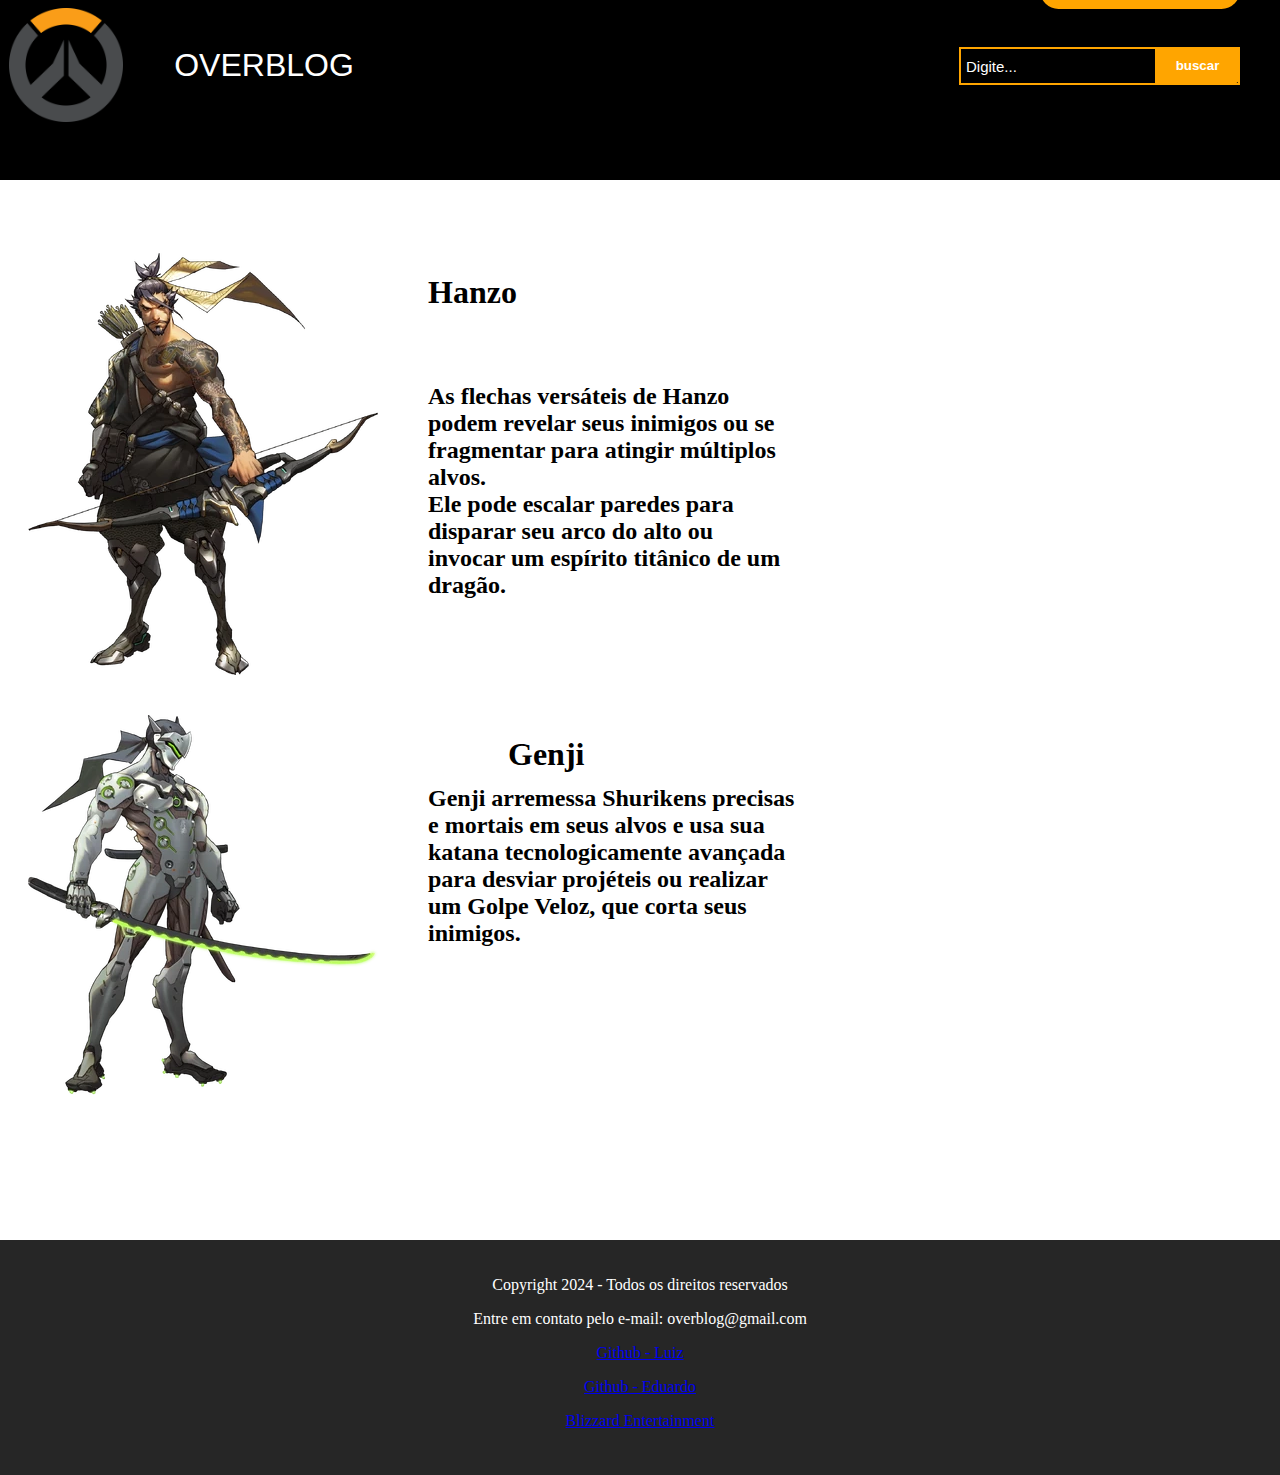
<file: OverBlog1/overblog.html>
<!DOCTYPE html>

<html lang="pt-br">

<head>
    <meta charset="utf-8">
    <title>OverBlog</title>
    <link rel="stylesheet" type="text/css" href="style.css">
</head>

<body>
    <header id="OverBlog">

        <div class="container">
            <img src="overwatchtransparent.png" alt="OverBlog logo">
            <h1 class="Título">OVERBLOG</h1>
        </div>

        <div id="jogueagora">
            <button class="btnLink"><a href="https://overwatch.blizzard.com/pt-br/">Jogue Agora</a></button>
        </div>

        <form id="formsearch">
            <input type="text" id="txtBusca" placeholder='Digite...' />
            <button class="btnBusca" :hover>buscar</button>
        </form>



    </header>

    <main id="conteudo">

        <div id="divmaior">
            <img src="Hanzo-portrait.png" id="image">
            <div id="divmenor"">
            <h1 strong id=" titulo">
                Hanzo
                </h1 strong>

                <h2 id="texto">As flechas versáteis de Hanzo
                    podem revelar seus inimigos ou se
                    fragmentar para atingir múltiplos alvos.<br> Ele pode escalar paredes para disparar seu arco do alto
                    ou invocar um espírito
                    titânico de um dragão.
                </h2>

            </div>

        </div>

        <div id="divmaior">
            <img src="Genji-portrait.png" id="image">
            <div id="divmenor">
                <h1 strong id="titulo">
                    Genji
                </h1 strong>

                <h2 id="texto">Genji arremessa Shurikens precisas e mortais em seus alvos e usa sua katana
                    tecnologicamente avançada<br>
                    para desviar projéteis ou realizar um Golpe Veloz, que corta seus inimigos.
                </h2>

            </div>

        </div>




    </main>



    <footer class="footer">
        <p>Copyright 2024 - Todos os direitos reservados</p>
        <p>Entre em contato pelo e-mail: overblog@gmail.com</p>
        <p><a href="https://github.com/hndrix777">Github - Luiz</a></p>
        <p><a href="https://github.com/EddAng">Github - Eduardo</a></p>
        <p><a href="https://www.blizzard.com/pt-br/">Blizzard Entertainment</a></p>
    </footer>

</body>

</html>
</file>
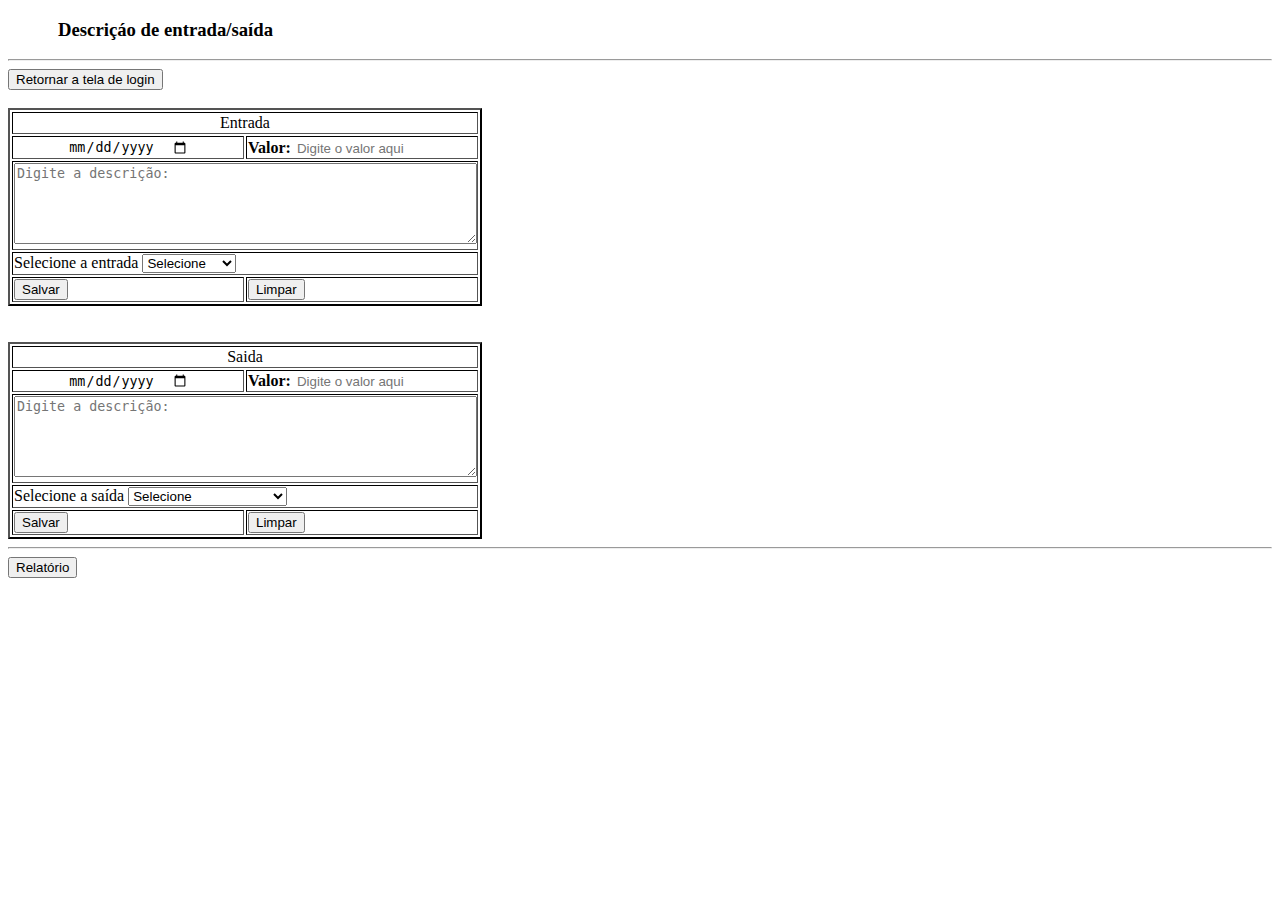
<file: Trab Finanças DESWEB/financas.html>
<!DOCTYPE html>
<html lang="en">
<head>
    <meta charset="UTF-8">
    <meta http-equiv="X-UA-Compatible" content="IE=edge">
    <meta name="viewport" content="width=device-width, initial-scale=1.0">
    <title>Document</title>

</head>

<body>
    <h3 style="padding-left: 50px">Descriçáo de entrada/saída</h3>
<hr>
    <a href="login.html"><button>Retornar a tela de login</button></a>
    <br><br>

    <form>
        <table style="border-color: black" border="2">
            <thead>
                <tr align="center"><td colspan="2">Entrada</td></tr>

            </thead>

            <tr>
                <th style="width:50%"><input type="date" style="border: none">

                </th>

                <th style="width: 50%;" colspan="2"><a>Valor: <input type="number" required style="border: none" placeholder="Digite o valor aqui"></a>

                </th>

            </tr>

            <tr>

                <td colspan="2"><textarea style="width: 99%;" rows="5" placeholder="Digite a descrição:"></textarea>

                </td>
                
            </tr>
            <tr>
                <td colspan="2">
                    <label for="movpos">Selecione a entrada</label>
                    <select name="movpos" required>
                        <option value="">Selecione</option>
                        <option value="1">Salário</option>
                        <option value="2">Benefícios</option>
                        <option value="3">Empréstimo</option>

                    </select>
                </td>
            </tr>
            <tr>
                <td><input type="submit" value="Salvar"></td>
                <td><input type="reset" value="Limpar"></td>

            </tr>
        </table>

    </form>

    <br><br>

    <form>
        <table style="border-color: black" border="2">
            <thead>
                <tr align="center"><td colspan="2">Saida</td></tr>

            </thead>

            <tr>
                <th style="width:50%"><input type="date" style="border: none">

                </th>

                <th style="width: 50%;" colspan="2"><a>Valor: <input type="number" required style="border: none" placeholder="Digite o valor aqui"></a>

                </th>

            </tr>

            <tr>

                <td colspan="2"><textarea style="width: 99%;" rows="5" placeholder="Digite a descrição:"></textarea>

                </td>
                
            </tr>
            <tr>
                <td colspan="2">
                    <label for="movneg">Selecione a saída</label>
                    <select name="movneg" required>
                        <option value="">Selecione</option>
                        <option value="1">Contas</option>
                        <option value="2">Despesas Inesperadas</option>
                        <option value="3">Mercado</option>
                        <option value="4">Saúde</option>
                        <option value="5">Invest. PC</option>

                    </select>
                </td>
            </tr>
            <tr>
            <td><input type="submit" value="Salvar"></td>
            <td><input type="reset" value="Limpar"></td>
        </tr>
        </table>

    </form>
<hr>
    <form action="relatório.html" method="GET">

        <input type="submit" value="Relatório">
    
</body>
</html>
</file>
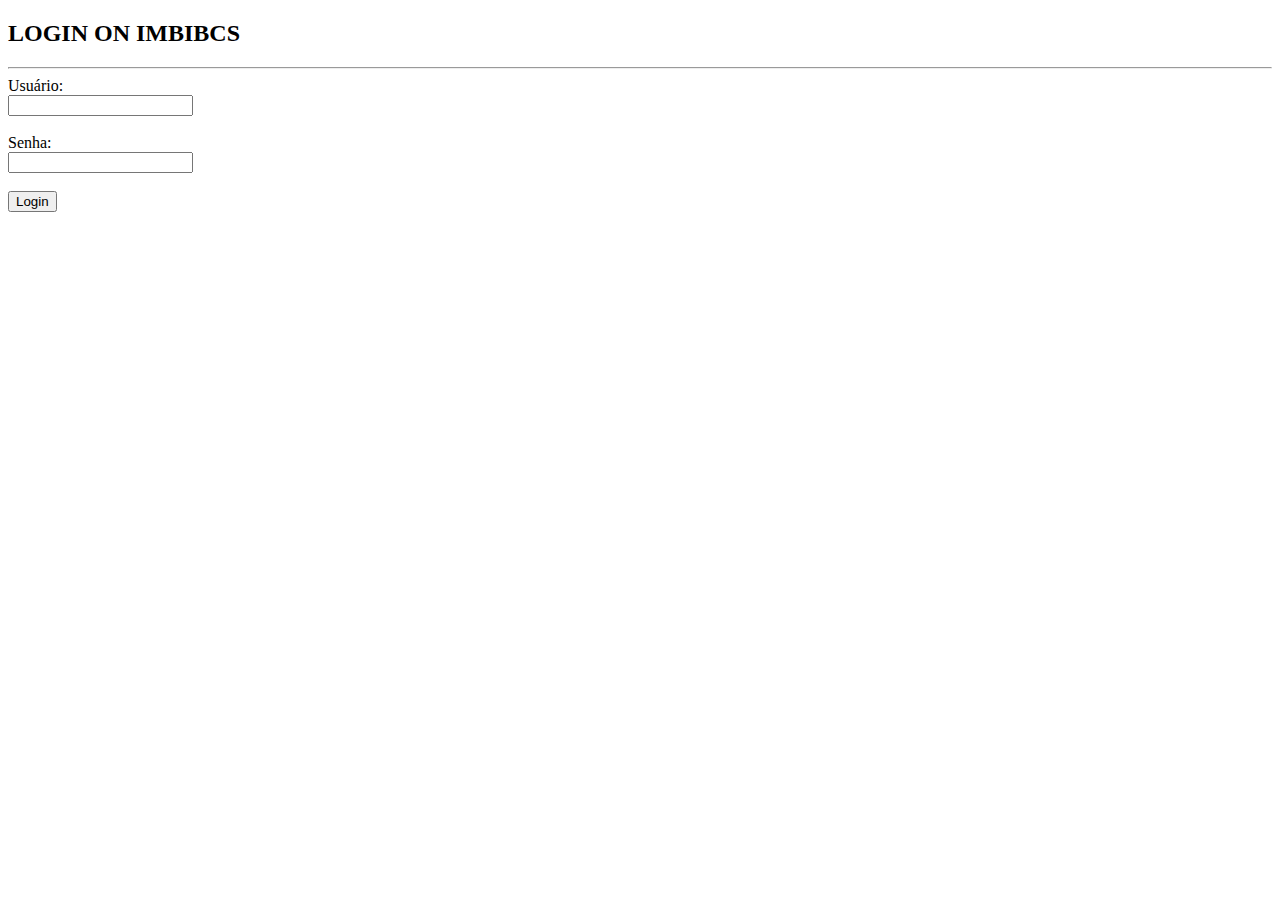
<file: Trab Finanças DESWEB/login.html>
<!DOCTYPE html>
<html lang="eng">
<head>
    <meta charset="UTF-8"
    <meta name="viewport" content="width=device-width, initial-scale=1.0">
    <title>Login</title>
</head>

<body>
    <h2>LOGIN ON IMBIBCS</h2>
    <hr>
    <form action="financas.html" method="GET">

        <label for="username">Usuário:</label><br>
        <input type="text" id="username" name="username" required><br><br>

        <label for="password">Senha:</label><br>
        <input type="password" id="password" name="password" required><br><br>
        <input type="submit" value="Login">
    
    </form>


</body>
</html>
</file>
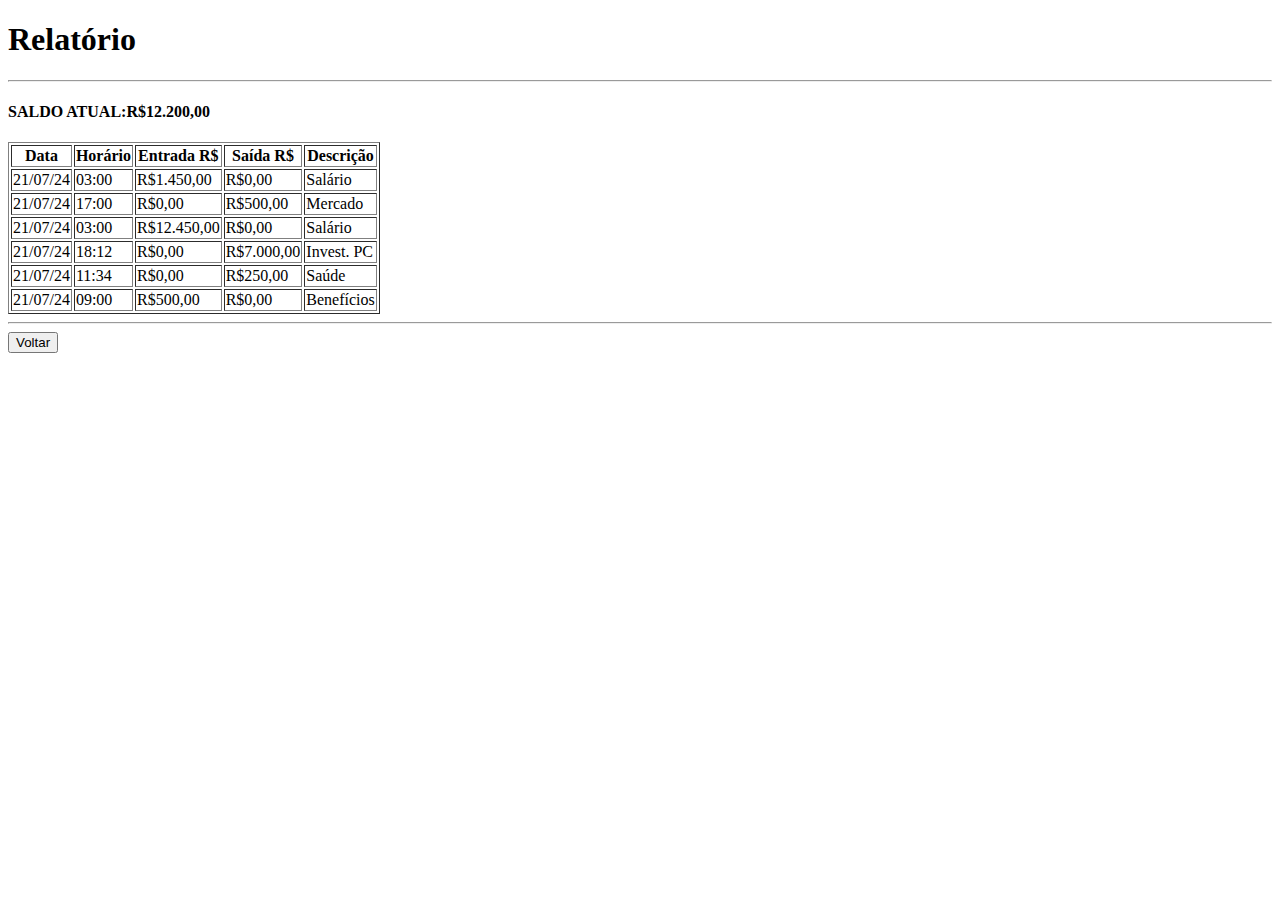
<file: Trab Finanças DESWEB/relatório.html>
<!DOCTYPE html>
<html lang="eng">
<head>
    <meta charset="UTF-8"
    <meta name="viewport" content="width=device-width, initial-scale=1.0">
    <title>Relatório</title>
</head>
    <body>
            <caption><h1>Relatório</h1></caption>
<hr>

          <h4><strong>SALDO ATUAL:</strong>R$12.200,00</h4>
              
        <table border="1">
          <tr>
              <th>Data</th>
              <th>Horário</th>
              <th>Entrada R$</th>
              <th>Saída R$</th>
              <th>Descrição</th>

          </tr>
          <tr>
              <td>21/07/24</td>
              <td>03:00</td>
              <td>R$1.450,00</td>
              <td>R$0,00</td>
              <td>Salário</td>
          </tr>
          <tr>
            <td>21/07/24</td>
            <td>17:00</td>
            <td>R$0,00</td>
            <td>R$500,00</td>
            <td>Mercado</td>
       </tr>
        <tr>
           <td>21/07/24</td>
           <td>03:00</td>
           <td>R$12.450,00</td>
           <td>R$0,00</td>
           <td>Salário</td>
       </tr>
        <tr>
          <td>21/07/24</td>
          <td>18:12</td>
          <td>R$0,00</td>
          <td>R$7.000,00</td>
          <td>Invest. PC</td>
      </tr>
       <tr>
         <td>21/07/24</td>
         <td>11:34</td>
         <td>R$0,00</td>
         <td>R$250,00</td>
         <td>Saúde</td>
  </tr>
  <tr>
        <td>21/07/24</td>
        <td>09:00</td>
        <td>R$500,00</td>
        <td>R$0,00</td>
        <td>Benefícios</td>
</tr>

         </table>
<hr>
         <form action="financas.html" method="GET">

          <input type="submit" value="Voltar">

    </body>
</html>
</file>
<file: OverBlog1/style.css>
#OverBlog {
    background-color: black;
    position: absolute;
    width: 100%;
    height: 20%;
    left: 0;
    right: 0;
    top: 0;

}

#formsearch {
    background-color:black;
    border: transparent;
    border-radius:10px;
    width:300px;
    height:32px;
    position: absolute;
    right: 20px;
    margin-top: -75px;
  }

  #jogueagora {
    background-color:black;
    border: transparent;
    border-radius:10px;
    width:300px;
    height:32px;
    position: absolute;
    right: 20px;
    margin-top: -150px;
  }

input {
    color: white;
}

textarea:focus, input:focus, select:focus {
    outline: 0;
}
  
#txtBusca {
    float:left;
    background-color: transparent;
    padding-left:5px;
    font-size:15px;
    border:orange;
    border: solid 2px orange;
    height:32px;
    width:270px;
    position: absolute;
    right: 20px;
  }

::-webkit-input-placeholder {
    color: white;
}
  
#conteudo{
  padding-top: 25vmin; 
  display: flex;
  flex-wrap: wrap;
  padding-bottom: 25vmin;
}

#divmaior{
  padding-left: 50px; 
  width: 100%;
  padding: 20px;
  flex: 1 1 200px; 
  display: flex;
  min-width: 700px;
  flex-wrap: wrap;
  justify-content: flex-start;
}

#divmenor{
  padding-left: 50px;
  max-width: 30%; 

}

#titulo{
  padding-left: 80px;
  position: absolute;

}

#texto{
  padding-top: 50px;
  
}

.btnLink {
  color: white;
  border:transparent;
  float:left;
  height:37px;
  border-radius:20px;
  width:200px;
  font-weight:bold;
  background:orange;
  position: absolute;
  right: 20px;
}

.btnBusca {
  color: white;
  border:transparent;
  float:left;
  height:37px;
  border-radius:0 7px 7px 0;
  width:85px;
  font-weight:bold;
  background:orange;
  position: absolute;
  right: 20px;
}
  
.btnBusca:hover {
    background-color: black;
    color: orange;
    transition-delay: 0.2s;
}
  
#OverBlog img {
    float: left;
    width: 9%;
  }

.Título {
    color: white;
    text-align: center;
    font-family: "open-sans", sans-serif;
    font-weight: 300;
    font-style: normal;
    margin-left: 4%;
  }

.container {
    display: flex;
    flex-direction: row;
    align-items: center;
    margin-top: 8px;
    margin-left: 9px;
    } 

.footer {
    background-color: #262626;
    color: #fff;
    text-align: center;
    height: 195px;
    padding: 20px;
    margin: -100px;
    }
</file>
